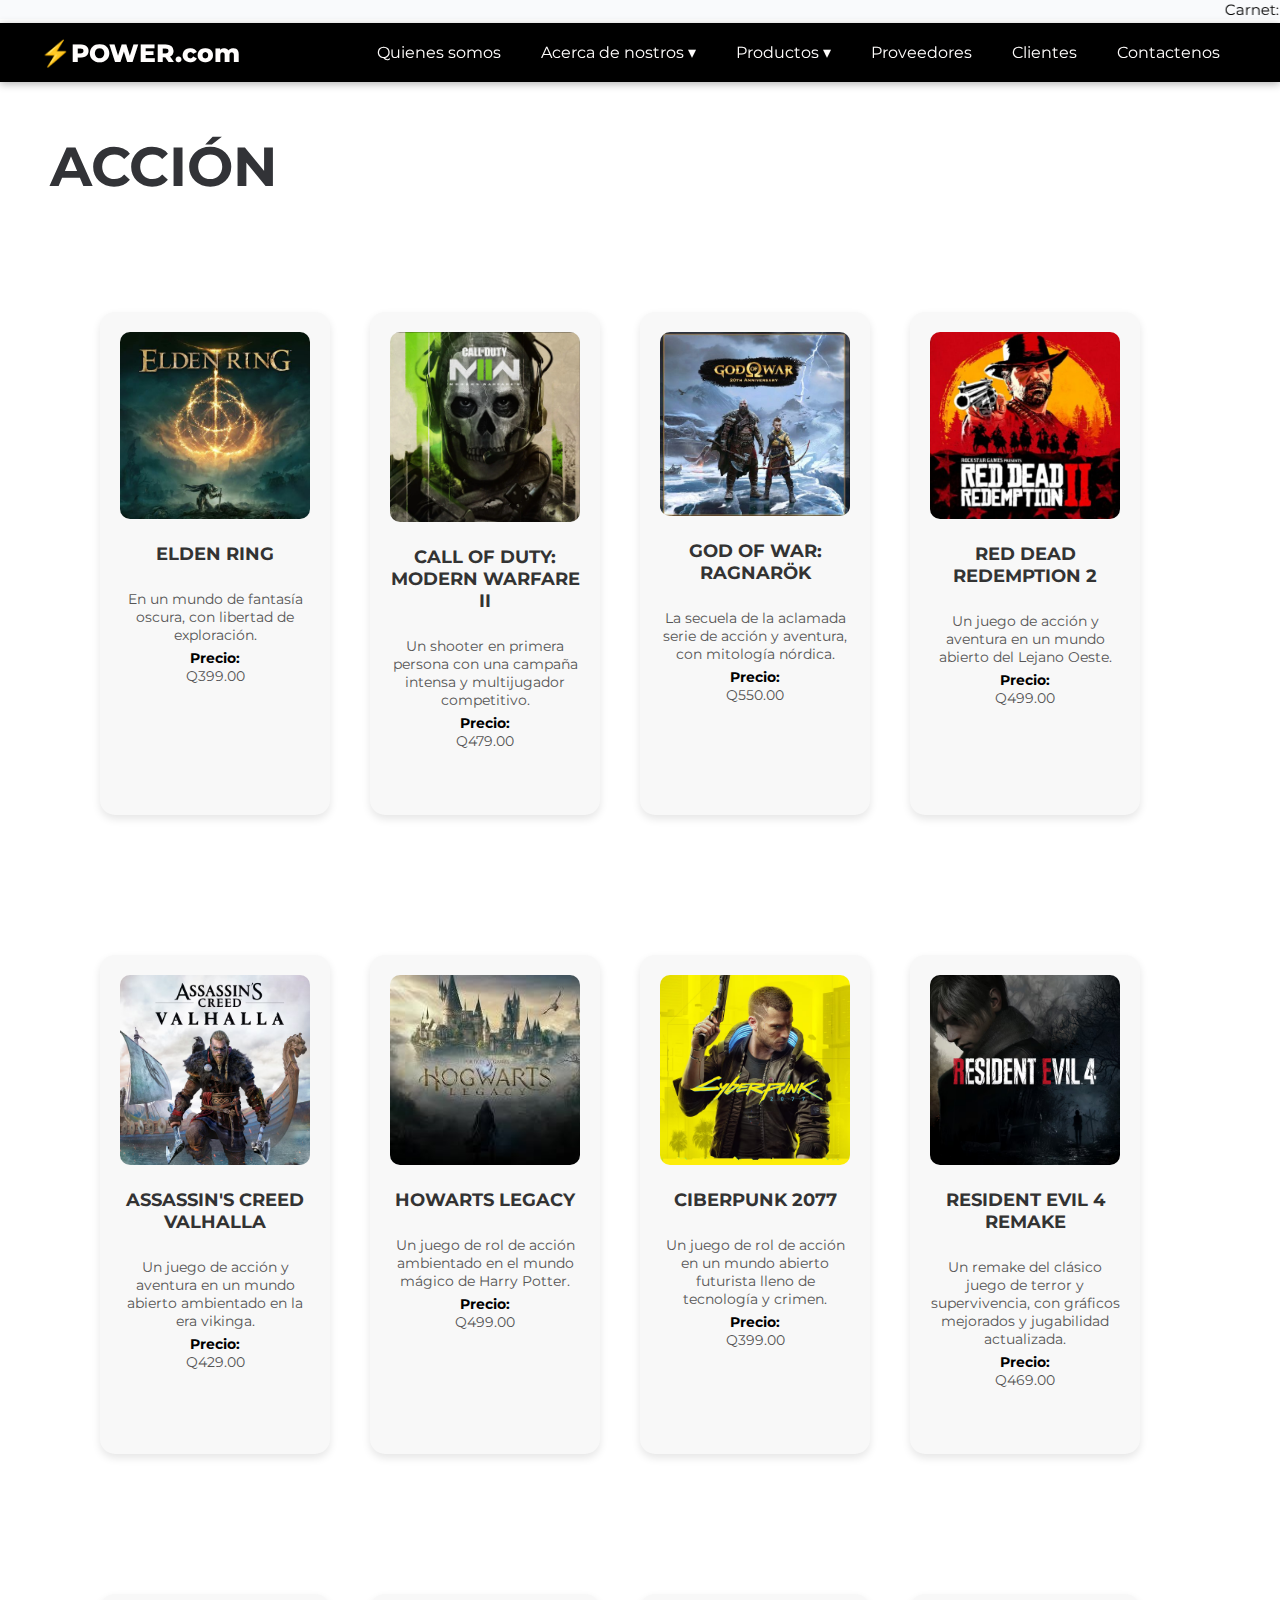
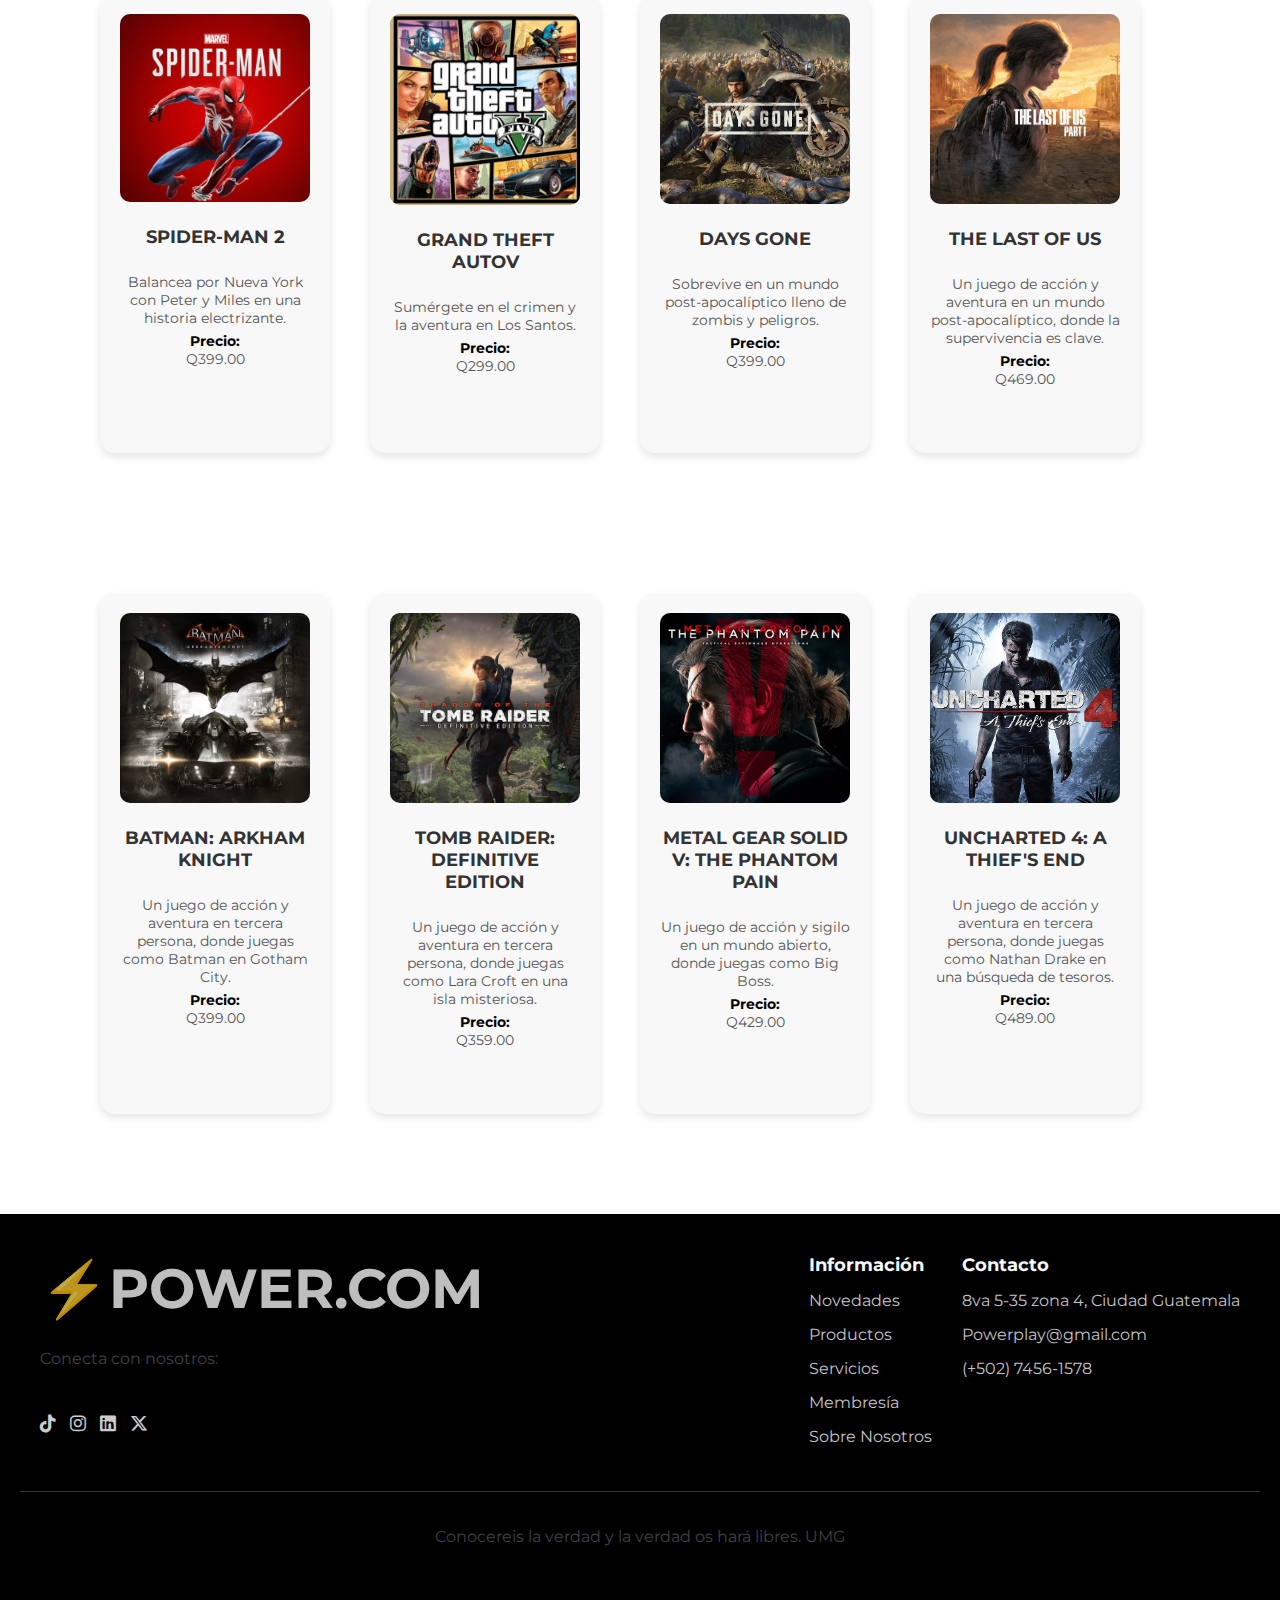
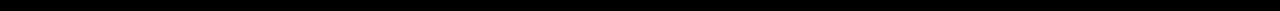
<file: Pagina DHP/accion.html>
<!DOCTYPE html>
<html lang="en">
<head>
    <meta charset="UTF-8">
    <meta name="viewport" content="width=device-width, initial-scale=1.0">
    <title>Document</title>
    <link rel="stylesheet" href="style.css">
    <link rel="stylesheet" href="https://cdnjs.cloudflare.com/ajax/libs/font-awesome/6.5.0/css/all.min.css">
</head>
<body>
    
    <!-- Marquesina -->
  <marquee behavior="scroll" direction="left" class="marquee">
    Carnet: 0900-25-5912 - Nombre: Jafet Bran
  </marquee>

<!--Para cambiar enlaces en li-->
    <header class="header">
        <div class="menu container">
            <a href="index.html#" class="logo">⚡POWER.com</a>
            <input type="checkbox" id="menu">
            <label for="menu">
                <img src="images/menu.png" class="menu-icono" alt="">
            </label>
            <nav class="navbar">
                <ul>
                        <li><a href="index.html#quienes-somos">Quienes somos </a></li>
                    <li class="submenu">
                        <a href="#">Acerca de nostros ▾</a>
                            <ul class="dropdown">
                                <li><a href="index.html#mision">Misión</a></li>
                                <li><a href="index.html#vision">Visión</a></li>
                            </ul>
                    </li>
                    <li class="submenu">
                        <a href="#">Productos ▾</a>
                        <ul class="dropdown">
                            <li><a href="accion.html">Acción</a></li>
                            <li><a href="aventura.html">Aventura</a></li>
                            <li><a href="deportes.html">Deportes</a></li>
                        </ul>
                    </li>
                    <li><a href="proveedores.html">Proveedores</a></li>
                    <li><a href="clientes.html">Clientes</a></li>
                    <li><a href="#contacto">Contactenos</a></li>
                </ul>
            </nav>
        </div>
    </header>

    <section class="game-section">
        <h2>Acción</h2>
        <div class="game-section">
            <div class="game-card">
                    <a href="#">
                        <img src="images/P_elden.jpg" alt="">
                    </a>
                    <h3>ELDEN RING</h3>
                    <p>
                        En un mundo de fantasía oscura, con libertad de exploración.
                        <strong>Precio:</strong> Q399.00
                    </p>
                </div>
                <div class="game-card">
                    <a href="#">
                        <img src="images/p_call.webp" alt="">
                    </a>
                    <h3>CALL OF DUTY: MODERN WARFARE II</h3>
                    <p>  
                        Un shooter en primera persona con una campaña intensa y multijugador competitivo.
                        <strong>Precio:</strong> Q479.00
                    </p>
                </div>
                <div class="game-card">
                    <a href="#">
                        <img src="images/P_god.jpg" alt="">
                    </a>
                    <h3>GOD OF WAR: RAGNARÖK</h3>
                    <p>  
                        La secuela de la aclamada serie de acción y aventura, con mitología nórdica.
                        <strong>Precio:</strong> Q550.00
                    </p>
                </div>
                <div class="game-card">
                    <a href="#">
                        <img src="images/P_red.jpg" alt="">
                    </a>
                    <h3>RED DEAD REDEMPTION 2</h3>
                    <p> 
                        Un juego de acción y aventura en un mundo abierto del Lejano Oeste.
                        <strong>Precio:</strong> Q499.00
                    </p>
                </div>
        </div>

        <div class="game-section">
            <div class="game-card">
                    <a href="#">
                        <img src="images/p_val.avif" alt="">
                    </a>
                    <h3>ASSASSIN'S CREED VALHALLA</h3>
                    <p>  
                        Un juego de acción y aventura en un mundo abierto ambientado en la era vikinga.
                        <strong>Precio:</strong> Q429.00
                    </p>
                </div>
                <div class="game-card">
                    <a href="#">
                        <img src="images/p_hogw.jpg" alt="">
                    </a>
                    <h3>HOWARTS LEGACY</h3>
                    <p>  
                        Un juego de rol de acción ambientado en el mundo mágico de Harry Potter.
                        <strong>Precio:</strong> Q499.00
                    </p>
                </div>
                <div class="game-card">
                    <a href="#">
                        <img src="images/p_ciber.avif" alt="">
                    </a>
                    <h3>CIBERPUNK 2077</h3>
                    <p>  
                        Un juego de rol de acción en un mundo abierto futurista lleno de tecnología y crimen.
                        <strong>Precio:</strong> Q399.00
                    </p>
                </div>
                <div class="game-card">
                    <a href="#">
                        <img src="images/p_evil.avif" alt="">
                    </a>
                    <h3>RESIDENT EVIL 4 REMAKE</h3>
                    <p> 
                        Un remake del clásico juego de terror y supervivencia, con gráficos mejorados y jugabilidad actualizada.
                        <strong>Precio:</strong> Q469.00
                    </p>
                </div>
        </div>

        <div class="game-section">
            <div class="game-card">
                    <a href="#">
                        <img src="images/P_spiderman.jpg" alt="">
                    </a>
                    <h3>SPIDER-MAN 2</h3>
                    <p> Balancea por Nueva York con Peter y Miles en una historia electrizante.
                        <strong>Precio:</strong> Q399.00
                    </p>
                </div>
                <div class="game-card">
                    <a href="#">
                        <img src="images/P_gta5.jpg" alt="">
                    </a>
                    <h3>GRAND THEFT AUTOV</h3>
                    <p> Sumérgete en el crimen y la aventura en Los Santos.   
                        <strong>Precio:</strong> Q299.00
                    </p>
                </div>
                <div class="game-card">
                    <a href="#">
                        <img src="images/p_Days_Gone.webp" alt="">
                    </a>
                    <h3>DAYS GONE</h3>
                    <p>  
                        Sobrevive en un mundo post-apocalíptico lleno de zombis y peligros.
                        <strong>Precio:</strong> Q399.00
                    </p>
                </div>
                <div class="game-card">
                    <a href="#">
                        <img src="images/P_LAST.jpg" alt="">
                    </a>
                    <h3>THE LAST OF US</h3>
                    <p> 
                        Un juego de acción y aventura en un mundo post-apocalíptico, donde la supervivencia es clave.
                        <strong>Precio:</strong> Q469.00
                    </p>
                </div>
        </div>

        <div class="game-section">
            <div class="game-card">
                    <a href="#">
                        <img src="images/p_batman.avif" alt="">
                    </a>
                    <h3>BATMAN: ARKHAM KNIGHT</h3>
                    <p>  
                        Un juego de acción y aventura en tercera persona, donde juegas como Batman en Gotham City.
                        <strong>Precio:</strong> Q399.00
                    </p>
                </div>
                <div class="game-card">
                    <a href="#">
                        <img src="images/p_tomb.avif" alt="">
                    </a>
                    <h3>TOMB RAIDER: DEFINITIVE EDITION</h3>
                    <p>  
                        Un juego de acción y aventura en tercera persona, donde juegas como Lara Croft en una isla misteriosa.
                        <strong>Precio:</strong> Q359.00
                    </p>
                </div>
                <div class="game-card">
                    <a href="#">
                        <img src="images/p_pain.avif" alt="">
                    </a>
                    <h3>METAL GEAR SOLID V: THE PHANTOM PAIN</h3>
                    <p>  
                        Un juego de acción y sigilo en un mundo abierto, donde juegas como Big Boss.
                        <strong>Precio:</strong> Q429.00
                    </p>
                </div>
                <div class="game-card">
                    <a href="#">
                        <img src="images/p_uncharted.jpg" alt="">
                    </a>
                    <h3>UNCHARTED 4: A THIEF'S END</h3>
                    <p> 
                        Un juego de acción y aventura en tercera persona, donde juegas como Nathan Drake en una búsqueda de tesoros.
                        <strong>Precio:</strong> Q489.00
                    </p>
                </div>
        </div>
    </section>

    <footer class="footer">
        <div class="footer-content container">
            <div class="footer-col logo-social">
                <h2>⚡POWER.com</h2>
                <p>Conecta con nosotros:</p>
                <div class="social-icons">
                    <a href="https://www.tiktok.com/@jafet.bran?_t=ZP-8wbSNsJmieE&_r=1"><i class="fab fa-tiktok"></i></a>
                    <a href="https://www.instagram.com/jvft._?igsh=MWh3ajBrNmVsandydQ%3D%3D&utm_source=qr"><i class="fab fa-instagram"></i></a>
                    <a href="https://www.linkedin.com/in/jafet-bran-b0b7a7356"><i class="fab fa-linkedin"></i></a>
                    <a href="#"><i class="fab fa-x-twitter"></i></a>
                </div>
            </div>
            <div class="link">
                <h3>Información</h3>
                <ul>
                    <li><a href="index.html#novedades">Novedades</a></li>
                    <li><a href="accion.html">Productos</a></li>
                    <li><a href="index.html#servicios">Servicios</a></li>
                    <li><a href="index.html#membresia">Membresía</a></li>
                    <li><a href="index.html#mision">Sobre Nosotros</a></li>
                </ul>
            </div>
            <div class="link" id="contacto">
                <h3>Contacto</h3>
                <ul>
                    <li>8va 5-35 zona 4, Ciudad Guatemala</li>
                    <li>Powerplay@gmail.com</li>
                    <li>(+502) 7456-1578</li>
                </ul>
            </div>
        </div>
        <div class="footer-bottom">
            <p> 
                Conocereis la verdad y la verdad os hará libres. UMG
            </p>
        </div>
    </footer>
    
</body>
</file>
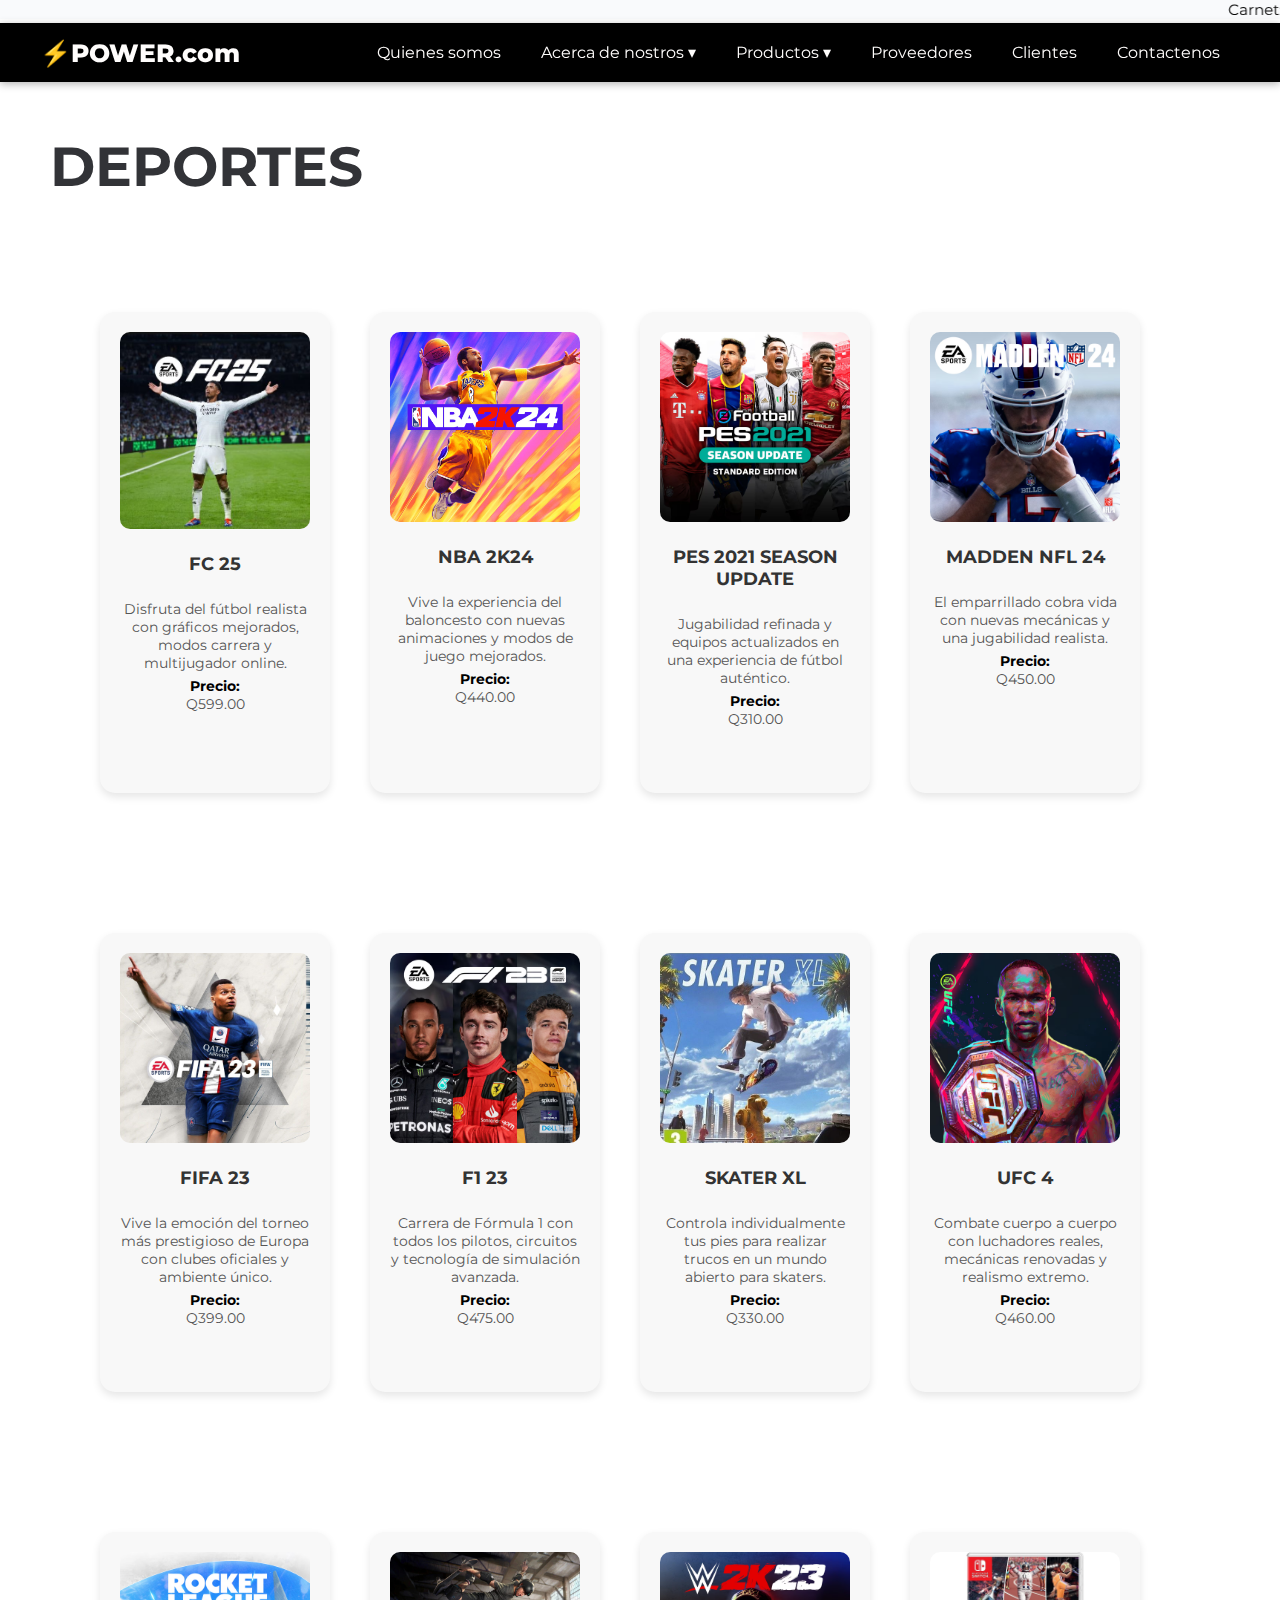
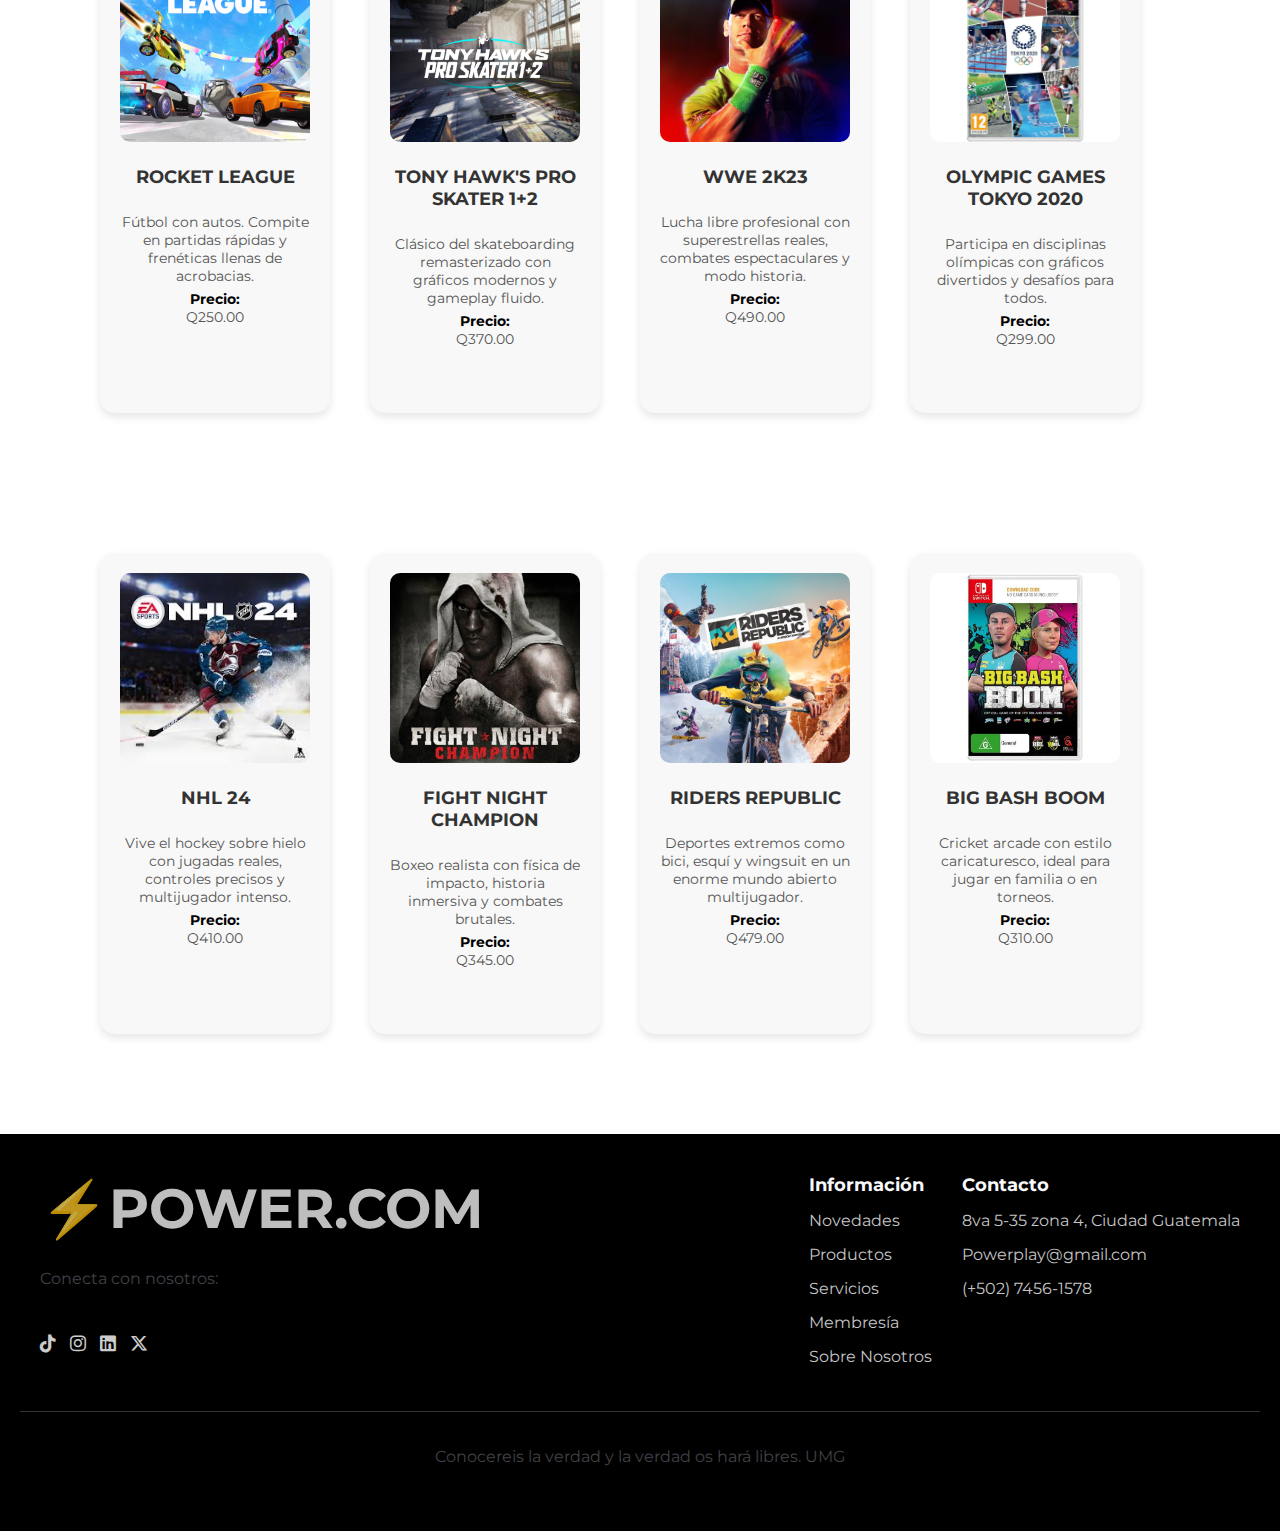
<file: Pagina DHP/deportes.html>
<!DOCTYPE html>
<html lang="en">
<head>
    <meta charset="UTF-8">
    <meta name="viewport" content="width=device-width, initial-scale=1.0">
    <title>Document</title>
    <link rel="stylesheet" href="style.css">
    <link rel="stylesheet" href="https://cdnjs.cloudflare.com/ajax/libs/font-awesome/6.5.0/css/all.min.css">
</head>
<body>
    
    <!-- Marquesina -->
  <marquee behavior="scroll" direction="left" class="marquee">
    Carnet: 0900-25-5912 - Nombre: Jafet Bran
  </marquee>

<!--Para cambiar enlaces en li-->
    <header class="header">
        <div class="menu container">
            <a href="index.html#" class="logo">⚡POWER.com</a>
            <input type="checkbox" id="menu">
            <label for="menu">
                <img src="images/menu.png" class="menu-icono" alt="">
            </label>
            <nav class="navbar">
                <ul>
                        <li><a href="index.html#quienes-somos">Quienes somos </a></li>
                    <li class="submenu">
                        <a href="#">Acerca de nostros ▾</a>
                            <ul class="dropdown">
                                <li><a href="index.html#mision">Misión</a></li>
                                <li><a href="index.html#vision">Visión</a></li>
                            </ul>
                    </li>
                    <li class="submenu">
                        <a href="#">Productos ▾</a>
                        <ul class="dropdown">
                            <li><a href="accion.html">Acción</a></li>
                            <li><a href="aventura.html">Aventura</a></li>
                            <li><a href="deportes.html">Deportes</a></li>
                        </ul>
                    </li>
                    <li><a href="proveedores.html">Proveedores</a></li>
                    <li><a href="clientes.html">Clientes</a></li>
                    <li><a href="#contacto">Contactenos</a></li>
                </ul>
            </nav>
        </div>
    </header>

    <section class="game-section">
        <h2>DEPORTES</h2>
<!-- Deportes: Bloque 1 -->
<div class="game-section">
    <div class="game-card">
        <a href="#"><img src="images/P_Fc25.jpg" alt="FIFA 23"></a>
        <h3>FC 25</h3>
        <p>
            Disfruta del fútbol realista con gráficos mejorados, modos carrera y multijugador online.
            <strong>Precio:</strong> Q599.00
        </p>
    </div>
    <div class="game-card">
        <a href="#"><img src="images/P_nba2k24.jpg" alt="NBA 2K24"></a>
        <h3>NBA 2K24</h3>
        <p>
            Vive la experiencia del baloncesto con nuevas animaciones y modos de juego mejorados.
            <strong>Precio:</strong> Q440.00
        </p>
    </div>
    <div class="game-card">
        <a href="#"><img src="images/P_pes21.avif" alt="PES 2021 SEASON UPDATE"></a>
        <h3>PES 2021 SEASON UPDATE</h3>
        <p>
            Jugabilidad refinada y equipos actualizados en una experiencia de fútbol auténtico.
            <strong>Precio:</strong> Q310.00
        </p>
    </div>
    <div class="game-card">
        <a href="#"><img src="images/P_madden.avif" alt="MADDEN NFL 24"></a>
        <h3>MADDEN NFL 24</h3>
        <p>
            El emparrillado cobra vida con nuevas mecánicas y una jugabilidad realista.
            <strong>Precio:</strong> Q450.00
        </p>
    </div>
</div>

<!-- Deportes: Bloque 2 -->
<div class="game-section">
    <div class="game-card">
        <a href="#"><img src="images/P_ucl.jpg" alt="UEFA CHAMPIONS LEAGUE 22"></a>
        <h3>FIFA 23</h3>
        <p>
            Vive la emoción del torneo más prestigioso de Europa con clubes oficiales y ambiente único.
            <strong>Precio:</strong> Q399.00
        </p>
    </div>
    <div class="game-card">
        <a href="#"><img src="images/P_f12023.avif" alt="F1 23"></a>
        <h3>F1 23</h3>
        <p>
            Carrera de Fórmula 1 con todos los pilotos, circuitos y tecnología de simulación avanzada.
            <strong>Precio:</strong> Q475.00
        </p>
    </div>
    <div class="game-card">
        <a href="#"><img src="images/P_skaterxl.jpg" alt="SKATER XL"></a>
        <h3>SKATER XL</h3>
        <p>
            Controla individualmente tus pies para realizar trucos en un mundo abierto para skaters.
            <strong>Precio:</strong> Q330.00
        </p>
    </div>
    <div class="game-card">
        <a href="#"><img src="images/P_ufc4.avif" alt="UFC 4"></a>
        <h3>UFC 4</h3>
        <p>
            Combate cuerpo a cuerpo con luchadores reales, mecánicas renovadas y realismo extremo.
            <strong>Precio:</strong> Q460.00
        </p>
    </div>
</div>

<!-- Deportes: Bloque 3 -->
<div class="game-section">
    <div class="game-card">
        <a href="#"><img src="images/P_rocket.avif" alt="ROCKET LEAGUE"></a>
        <h3>ROCKET LEAGUE</h3>
        <p>
            Fútbol con autos. Compite en partidas rápidas y frenéticas llenas de acrobacias.
            <strong>Precio:</strong> Q250.00
        </p>
    </div>
    <div class="game-card">
        <a href="#"><img src="images/P_tonyhawk.jpg" alt="TONY HAWK'S PRO SKATER 1+2"></a>
        <h3>TONY HAWK'S PRO SKATER 1+2</h3>
        <p>
            Clásico del skateboarding remasterizado con gráficos modernos y gameplay fluido.
            <strong>Precio:</strong> Q370.00
        </p>
    </div>
    <div class="game-card">
        <a href="#"><img src="images/P_wwe2k23.avif" alt="WWE 2K23"></a>
        <h3>WWE 2K23</h3>
        <p>
            Lucha libre profesional con superestrellas reales, combates espectaculares y modo historia.
            <strong>Precio:</strong> Q490.00
        </p>
    </div>
    <div class="game-card">
        <a href="#"><img src="images/P_olympics.webp" alt="OLYMPIC GAMES TOKYO 2020"></a>
        <h3>OLYMPIC GAMES TOKYO 2020</h3>
        <p>
            Participa en disciplinas olímpicas con gráficos divertidos y desafíos para todos.
            <strong>Precio:</strong> Q299.00
        </p>
    </div>
</div>

<!-- Deportes: Bloque 4 -->
<div class="game-section">
    <div class="game-card">
        <a href="#"><img src="images/P_nhl24.jpg" alt="NHL 24"></a>
        <h3>NHL 24</h3>
        <p>
            Vive el hockey sobre hielo con jugadas reales, controles precisos y multijugador intenso.
            <strong>Precio:</strong> Q410.00
        </p>
    </div>
    <div class="game-card">
        <a href="#"><img src="images/P_fightnight.jpeg" alt="FIGHT NIGHT CHAMPION"></a>
        <h3>FIGHT NIGHT CHAMPION</h3>
        <p>
            Boxeo realista con física de impacto, historia inmersiva y combates brutales.
            <strong>Precio:</strong> Q345.00
        </p>
    </div>
    <div class="game-card">
        <a href="#"><img src="images/P_ridersrepublic.avif" alt="RIDERS REPUBLIC"></a>
        <h3>RIDERS REPUBLIC</h3>
        <p>
            Deportes extremos como bici, esquí y wingsuit en un enorme mundo abierto multijugador.
            <strong>Precio:</strong> Q479.00
        </p>
    </div>
    <div class="game-card">
        <a href="#"><img src="images/P_bigbash.webp" alt="BIG BASH BOOM"></a>
        <h3>BIG BASH BOOM</h3>
        <p>
            Cricket arcade con estilo caricaturesco, ideal para jugar en familia o en torneos.
            <strong>Precio:</strong> Q310.00
        </p>
    </div>
</div>

    </section>

    <footer class="footer">
        <div class="footer-content container">
            <div class="footer-col logo-social">
                <h2>⚡POWER.com</h2>
                <p>Conecta con nosotros:</p>
                <div class="social-icons">
                    <a href="https://www.tiktok.com/@jafet.bran?_t=ZP-8wbSNsJmieE&_r=1"><i class="fab fa-tiktok"></i></a>
                    <a href="https://www.instagram.com/jvft._?igsh=MWh3ajBrNmVsandydQ%3D%3D&utm_source=qr"><i class="fab fa-instagram"></i></a>
                    <a href="https://www.linkedin.com/in/jafet-bran-b0b7a7356"><i class="fab fa-linkedin"></i></a>
                    <a href="#"><i class="fab fa-x-twitter"></i></a>
                </div>
            </div>
            <div class="link">
                <h3>Información</h3>
                <ul>
                    <li><a href="index.html#novedades">Novedades</a></li>
                    <li><a href="accion.html">Productos</a></li>
                    <li><a href="index.html#servicios">Servicios</a></li>
                    <li><a href="index.html#membresia">Membresía</a></li>
                    <li><a href="index.html#mision">Sobre Nosotros</a></li>
                </ul>
            </div>
            <div class="link" id="contacto">
                <h3>Contacto</h3>
                <ul>
                    <li>8va 5-35 zona 4, Ciudad Guatemala</li>
                    <li>Powerplay@gmail.com</li>
                    <li>(+502) 7456-1578</li>
                </ul>
            </div>
        </div>
        <div class="footer-bottom">
            <p> 
                Conocereis la verdad y la verdad os hará libres. UMG
            </p>
        </div>
    </footer>
    
</body>
</file>
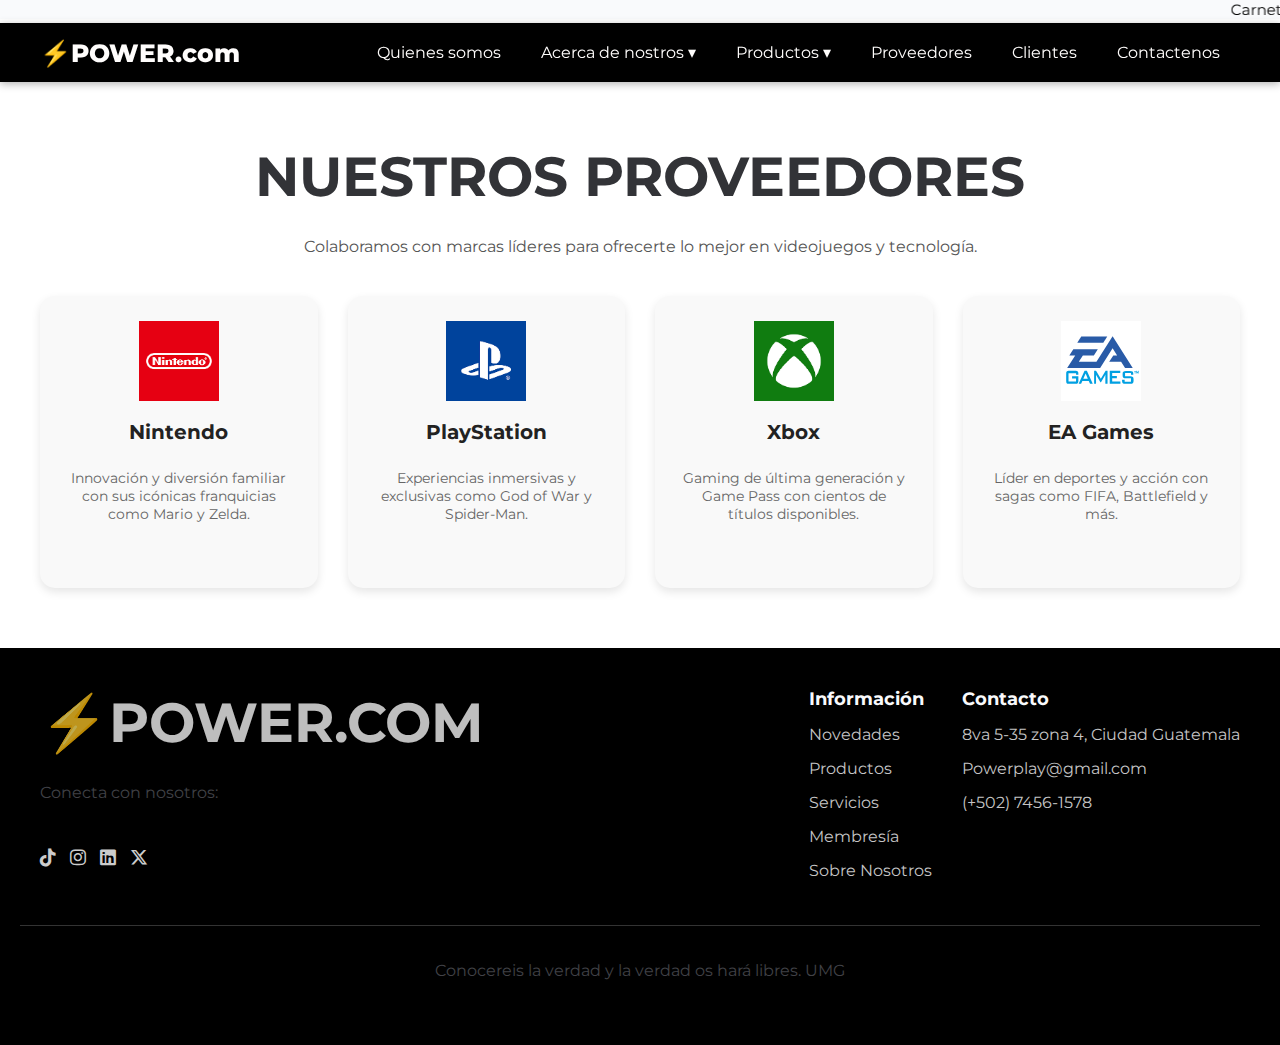
<file: Pagina DHP/proveedores.html>
<!DOCTYPE html>
<html lang="en">
<head>
    <meta charset="UTF-8">
    <meta name="viewport" content="width=device-width, initial-scale=1.0">
    <title>Document</title>
    <link rel="stylesheet" href="style.css">
    <link rel="stylesheet" href="https://cdnjs.cloudflare.com/ajax/libs/font-awesome/6.5.0/css/all.min.css">
</head>
<body>
    
    <!-- Marquesina -->
  <marquee behavior="scroll" direction="left" class="marquee">
    Carnet: 0900-25-5912 - Nombre: Jafet Bran
  </marquee>

<!--Para cambiar enlaces en li-->
    <header class="header">
        <div class="menu container">
            <a href="index.html#" class="logo">⚡POWER.com</a>
            <input type="checkbox" id="menu">
            <label for="menu">
                <img src="images/menu.png" class="menu-icono" alt="">
            </label>
            <nav class="navbar">
                <ul>
                        <li><a href="index.html#quienes-somos">Quienes somos </a></li>
                    <li class="submenu">
                        <a href="#">Acerca de nostros ▾</a>
                            <ul class="dropdown">
                                <li><a href="index.html#mision">Misión</a></li>
                                <li><a href="index.html#vision">Visión</a></li>
                            </ul>
                    </li>
                    <li class="submenu">
                        <a href="#">Productos ▾</a>
                        <ul class="dropdown">
                            <li><a href="accion.html">Acción</a></li>
                            <li><a href="aventura.html">Aventura</a></li>
                            <li><a href="deportes.html">Deportes</a></li>
                        </ul>
                    </li>
                    <li><a href="proveedores.html">Proveedores</a></li>
                    <li><a href="clientes.html">Clientes</a></li>
                    <li><a href="#contacto">Contactenos</a></li>
                </ul>
            </nav>
        </div>
    </header>

<section class="proveedores container">
    <h2>Nuestros Proveedores</h2>
    <p>Colaboramos con marcas líderes para ofrecerte lo mejor en videojuegos y tecnología.</p>
    
    <div class="proveedores-grid">
        <div class="proveedor-card">
            <img src="images/logo_nintendo.png" alt="Nintendo">
            <h3>Nintendo</h3>
            <p>Innovación y diversión familiar con sus icónicas franquicias como Mario y Zelda.</p>
        </div>
        <div class="proveedor-card">
            <img src="images/logo_playstation.png" alt="PlayStation">
            <h3>PlayStation</h3>
            <p>Experiencias inmersivas y exclusivas como God of War y Spider-Man.</p>
        </div>
        <div class="proveedor-card">
            <img src="images/logo_xbox.png" alt="Xbox">
            <h3>Xbox</h3>
            <p>Gaming de última generación y Game Pass con cientos de títulos disponibles.</p>
        </div>
        <div class="proveedor-card">
            <img src="images/logo_ea.svg" alt="EA Games">
            <h3>EA Games</h3>
            <p>Líder en deportes y acción con sagas como FIFA, Battlefield y más.</p>
        </div>
    </div>
</section>


    <footer class="footer">
        <div class="footer-content container">
            <div class="footer-col logo-social">
                <h2>⚡POWER.com</h2>
                <p>Conecta con nosotros:</p>
                <div class="social-icons">
                    <a href="https://www.tiktok.com/@jafet.bran?_t=ZP-8wbSNsJmieE&_r=1"><i class="fab fa-tiktok"></i></a>
                    <a href="https://www.instagram.com/jvft._?igsh=MWh3ajBrNmVsandydQ%3D%3D&utm_source=qr"><i class="fab fa-instagram"></i></a>
                    <a href="https://www.linkedin.com/in/jafet-bran-b0b7a7356"><i class="fab fa-linkedin"></i></a>
                    <a href="#"><i class="fab fa-x-twitter"></i></a>
                </div>
            </div>
            <div class="link">
                <h3>Información</h3>
                <ul>
                    <li><a href="index.html#novedades">Novedades</a></li>
                    <li><a href="accion.html">Productos</a></li>
                    <li><a href="index.html#servicios">Servicios</a></li>
                    <li><a href="index.html#membresia">Membresía</a></li>
                    <li><a href="index.html#mision">Sobre Nosotros</a></li>
                </ul>
            </div>
            <div class="link" id="contacto">
                <h3>Contacto</h3>
                <ul>
                    <li>8va 5-35 zona 4, Ciudad Guatemala</li>
                    <li>Powerplay@gmail.com</li>
                    <li>(+502) 7456-1578</li>
                </ul>
            </div>
        </div>
        <div class="footer-bottom">
            <p> 
                Conocereis la verdad y la verdad os hará libres. UMG
            </p>
        </div>
    </footer>
    
</body>
</file>
<file: Pagina DHP/style.css>
@import url('https://fonts.googleapis.com/css2?family=Montserrat:ital,wght@0,100..900;1,100..900&display=swap');

*{
    margin: 0;
    padding: 0;
    box-sizing: border-box;
    text-decoration: none;
    list-style: none;
}


body {
    font-family: "Montserrat", sans-serif;
    margin: 0;
    padding: 0;
}

.marquee {
    background-color: #F9FAFC;
    color: #000000;
    font-size: 15px;
    width: 100%;
}

.container {
    max-width: 1200px;
    margin: 0 auto;
}

.header {
    position: sticky;
    top: 0;
    z-index: 1000;
    background-color: #000;
    box-shadow: 0 2px 8px rgba(0,0,0,0.3);
}


.menu {
    position: relative;
    top: 0;
    left: 0;
    right: 0;
    display: flex;
    align-items: center;
    justify-content: space-between;
}

.logo {
    color: #FFFDFC;
    font-size: 25px;
    font-weight: 800;   
}

.menu .navbar ul li {
    position: relative;
    float: left;
}

.menu .navbar ul li a {
    font-size: 16px;
    padding: 20px;
    color: #FFFDFC;
    display: block;
    font-weight: 400;
}

.navbar ul li ul.dropdown {
  display: none;
  position: absolute;
  top: 100%;
  left: 0;
  background-color: #ffffff;
  padding: 0;
  margin: 0;
  flex-direction: column;
  width: 150px;
  border-radius: 0 0 5px 5px;
  box-shadow: 0 2px 5px rgba(0,0,0,0.4);
  z-index: 1000;
}

.navbar ul li:hover ul.dropdown {
  display: flex;
}

.navbar ul li ul.dropdown li {
  border-bottom: 0px solid #222;
}

.navbar ul li ul.dropdown li a {
  display: block;
  padding: 12px 15px;
  color: #000000;
  text-decoration: none;
  transition: background-color 0.3s ease;
}

.navbar ul li ul.dropdown li a:hover {
  background-color: #cfcfd8;
}

.menu .navbar ul li a:hover{
    color: #74655d;
}

#menu {
    display: none;
}

.menu-icono {
    width: 25px;
}

.menu label {
    cursor: pointer;
    display: none;
}

.header-content {
    text-align: center;
}

.header-content h1{
    font-size: 75px;
    line-height: 80px;
    color: #F9FAFC;
    text-transform: uppercase;
    margin-top: 35px;
}

.header-content p {
    font-size: 16px;
    color: #C5C5C5;
    padding: 0 250px;
    margin-bottom: 25px;
}

.hero-banner {
    background-image: linear-gradient(
        rgba(0,0,0,0.7),
        rgba(0,0,0,0.7)), 
        url(images/Tienda.jpg);
    background-position: center bottom;
    background-repeat: no-repeat;
    background-size: cover;
    min-height: 70vh;
    display: flex;
    align-items: center;
    justify-content: center;
    text-align: center;
    color: white;
}

.btn-1 {
    display: inline-block;
    padding: 11px 35px;
    background-color: #CE967B;
    color: #F9FAFC;
    text-transform: uppercase;
}

.btn-1:hover{
    background-color: rgb(0, 1, 58);
}

.coffe {
    padding: 100px 0;
    background-image:
        url(images/Fondo.jpg);
    position: relative;
}

.coffe-content{
    text-align: center;
}

.coffe-content h2{
    font-size: 55px;
    line-height: 70px;
    color: #323337;
    text-transform: uppercase;
    padding: 0 250px;
    margin-bottom: 15px;
}

.txt-p{
    font-size: 16px;
    color: #414247;
    padding: 0 250px;
    margin-bottom: 35px;
}

.coffe-group {
    display: flex;
    justify-content: space-between;
    margin-bottom: 50px;
}

.coffe-1 {
    padding: 0 25px;
}

.coffe-1 img {
    width: 125px;
}

.coffe-img {
    position: absolute;
    top: 0;
    right: 0;
}

.coffe-1 h3{
    color: #323337;
    font-size: 20px;
    margin-bottom: 15px;
}

.services {
    background-image: linear-gradient(
        rgba(0, 0, 0, 0.7),
        rgba(0, 0, 0, 0.7)),
        url(images/Control.jpg);
    background-position: center center;
    background-repeat: no-repeat;
    background-size: cover;
    background-attachment: fixed;
    padding: 100px 0;
}

.services-content {
    text-align: center;
}

.services-content h2{
    font-size: 55px;
    line-height: 70px;
    color: #F9FAFC;
    text-transform: uppercase;
    margin-bottom: 50px;
}

.services-content p {
    font-size: 16px;
    color: #C5C5C5;
    padding: 0 100px;
}

.services-group {
    display: flex;
    justify-content: space-between;
    margin-bottom: 50px;
}

.services-1 {
    padding: 0 100px;
}

.services-1 img {
    width: 40px;
    margin-bottom: 15px;
}

.services-1 h3{
    color: #EACCB3;
    font-size: 18px;
}

.general {
    display: flex;
}

.general-1 {
    width: 50%;
    padding: 100px 250px 100px 100px;
    background-color: #E1E2E6;
}

.general-1, .general-3 p{
    font-size: 16px;
    color: #414247;
    text-align: justify;
}

.general-2{
    background-image: url(images/mision.jpg);
    background-attachment: center center;
    background-repeat: no-repeat;
    background-size: cover;
    width: 50%;
}

.general-3{
    background-image: url(images/mundo.avif);
    background-attachment: center center;
    background-repeat: no-repeat;
    background-size: cover;
    width: 50%;
}

.general-4 {
    background-image: url(images/yo.jpg);
    background-attachment: center center;
    background-repeat: no-repeat;
    background-size: cover;
    width: 50%;
}

h2 {
    font-size: 55px;
    line-height: 70px;
    color: #323337;
    text-transform: uppercase;
    margin-bottom: 20px;
}

p {
    font-size: 16px;
    color: #414247;
    margin: 25px 0 45px 0;
}

.blog {
  padding: 100px 0;
  text-align: center;
  position: relative;
  overflow: hidden;
}

.carousel {
  position: relative;
  width: 100%;
  overflow: hidden;
}

.carousel-track {
  display: flex;
  transition: transform 0.5s ease-in-out;
}

.blog-1 {
  flex: 0 0 calc(100% / 3);
  padding: 15px 55px;
  box-sizing: border-box;
}

.blog-1 p {
    font-size: 15px;
    color: #414247;
    line-height: 1.6;
}

.blog-1 strong {
  display: block;
  margin-top: 5px;
  color: #000;
}

.blog-1 img {
  width: 200px;
  border-radius: 15px;
  margin-bottom: 15px;
}

.blog-1 h3 {
  color: #323337;
  font-size: 20px;
}

.carousel-btn {
  position: absolute;
  top: 50%;
  transform: translateY(-50%);
  background: rgba(0, 0, 0, 0.5);
  color: white;
  border: none;
  font-size: 2rem;
  padding: 5px 15px;
  cursor: pointer;
  z-index: 10;
}

.carousel-btn.left {
  left: 0;
}

.carousel-btn.right {
  right: 0;
}

.footer {
    padding: 40px 20px 20px;
    background-color: #000000;
}

.footer-content {
    display: flex;
    flex-wrap: wrap;
    justify-content: space-between;
    gap: 30px;
    max-width: 1200px;
    margin: 0 auto;
}

.footer-col {
  flex: 1;
  min-width: 200px;
}

.footer-col h4, .logo-social h2 {
  color: #ffffffbe;
  margin-bottom: 15px;
}

.footer-col ul {
  list-style: none;
  padding: 0;
}

.footer-col ul li {
  margin-bottom: 10px;
}

.footer-col ul li a {
  text-decoration: none;
  color: #ccc;
  transition: 0.3s;
}

.footer-col ul li a:hover {
  color: #fff;
}

.social-icons a {
  color: #ccc;
  font-size: 18px;
  margin-right: 10px;
  transition: 0.3s;
}

.social-icons a:hover {
  color: #fff;
}

.footer-bottom {
  border-top: 1px solid #333;
  text-align: center;
  margin-top: 30px;
  padding-top: 10px;
  font-size: 14px;
  color: #aaa;
}

.link h3{
    color: #F9FAFC;
    font-size: 18px;
    margin-bottom: 15px;
}

.link a {
    color: #C5C5C5;
    font-size: 16px;
    display: block;
    margin-bottom: 15px;
}

.link li {
    color: #C5C5C5;
    font-size: 16px;
    display: block;
    margin-bottom: 15px;
}

.game-section {
  display: flex;
  flex-wrap: wrap;
  justify-content: left;
  gap: 40px;
  padding: 50px;
  background-color: #fff;
}

.game-card {
  flex: 0 0 calc(25% - 40px);
  background: #f8f8f8;
  padding: 20px;
  border-radius: 15px;
  text-align: center;
  box-shadow: 0 4px 8px rgba(0,0,0,0.1);
}

.game-card img {
  width: 100%;
  max-width: 200px;
  border-radius: 10px;
  margin-bottom: 10px;
}

.game-card h3 {
  font-size: 18px;
  color: #333;
  margin: 10px 0;
}

.game-card p {
  font-size: 14px;
  color: #555;
}

.game-card strong {
  display: block;
  margin-top: 5px;
  color: #000;
}

.clientes {
  padding: 80px 20px;
  text-align: center;
  background-color: #f9f9f9;
}

.clientes h2 {
  font-size: 32px;
  color: #323337;
  margin-bottom: 40px;
}

.cliente-container {
  display: flex;
  justify-content: center;
  flex-wrap: wrap;
  gap: 30px;
}

.cliente-card {
  width: 300px;
  background-color: white;
  padding: 20px;
  border-radius: 15px;
  box-shadow: 0 4px 8px rgba(0,0,0,0.1);
  text-align: center;
}

.cliente-card img {
  width: 100px;
  height: 100px;
  border-radius: 50%;
  object-fit: cover;
  margin-bottom: 15px;
}

.cliente-card h3 {
  font-size: 18px;
  color: #222;
  margin-bottom: 10px;
}

.cliente-card p {
  font-size: 14px;
  color: #555;
}

.proveedores {
    text-align: center;
    padding: 60px 0;
}

.proveedores p {
    margin-bottom: 40px;
    color: #555;
}

.proveedores-grid {
    display: grid;
    grid-template-columns: repeat(auto-fit, minmax(250px, 1fr));
    gap: 30px;
}

.proveedor-card {
    background-color: #f9f9f9;
    padding: 25px;
    border-radius: 15px;
    box-shadow: 0 4px 10px rgba(0, 0, 0, 0.1);
    transition: transform 0.3s ease;
}

.proveedor-card:hover {
    transform: translateY(-5px);
}

.proveedor-card img {
    width: 80px;
    margin-bottom: 15px;
}

.proveedor-card h3 {
    font-size: 20px;
    margin-bottom: 10px;
    color: #222;
}

.proveedor-card p {
    font-size: 14px;
    color: #666;
}

.video-background {
    position: relative;
    width: 100%;
    height: 100vh;
    overflow: hidden;
}

.video-background video {
    position: absolute;
    top: 50%;
    left: 50%;
    min-width: 100%;
    min-height: 100%;
    transform: translate(-50%, -50%);
    object-fit: cover;
    z-index: 1;
    opacity: 1; /* Puedes ajustar esto */
}

.video-overlay {
    position: relative;
    z-index: 2;
    color: white;
    text-align: center;
    top: 50%;
    transform: translateY(-50%);
    padding: 0 20px;
}

.video-overlay h1 {
    font-size: 3rem;
    margin-bottom: 10px;
    color: #ffffff;
}

.video-overlay p {
    font-size: 1.5rem;
    margin-bottom: 20px;
    color: #ffffff;
}

.video-overlay .btn-1 {
    padding: 10px 25px;
    background-color: #07235f;
    color: white;
    text-decoration: none;
    border-radius: 8px;
}



@media (max-width: 991px) {
    
    .menu {
        padding: 30px;
    }

    .menu label {
        display: initial;
    }

    .menu .navbar {
        position : absolute;
        top: 100%;
        left: 0;
        right: 0;
        background-color: #323337;
        display: none;
    }

    .menu .navbar ul li {
        width: 100%;
    }

    #menu:checked ~ .navbar {
        display: initial;
    }

    .header {
        min-height: 0vh;
    }

    .header-content {
        padding: 100px 30px;
    }

    .header-content p {
        padding: 0;
    }

    .coffe {
        padding: 30px;
    }

    .coffe-content h2 {
        padding: 0;
    }

    .txt-p {
        padding: 0;
    }

    .coffe-group {
        flex-direction: column;
        margin-bottom: 0;
    }

    .coffe-img{
        display: none;
    }

    .services {
        padding: 30px;
    }

    .services-content p {
        padding: 0;
    }

    .services-group {
        flex-direction: column;
        margin-bottom: 0;
    }

    .services-1 {
        margin-bottom: 25px;
    }

    .general {
        flex-direction: column;
    }

    .general-1 {
        padding: 30px;
        width: 100%;
        text-align: center;
    }

    .general-2, .general-3 {
        display: none;
    }

    .blog {
        padding: 30px;
    }

    .blog-content {
        flex-direction: column;
    }

    .blog-1 {
        padding: 0;
    }

    .footer {
        padding: 30px;
    }

    .footer-content {
        flex-direction: column;
        text-align: center;
    }

    .proveedores h2 {
        font-size: 24px;
    }

    .proveedor-card {
        padding: 20px;
    }

    .proveedor-card img {
        width: 60px;
    }

    .proveedor-card h3 {
        font-size: 18px;
    }

    .proveedor-card p {
        font-size: 13px;
    }

    .game-section {
        flex-direction: column;
        align-items: center;
    }

    .carousel {
        width: 100%;
    }
}
</file>
